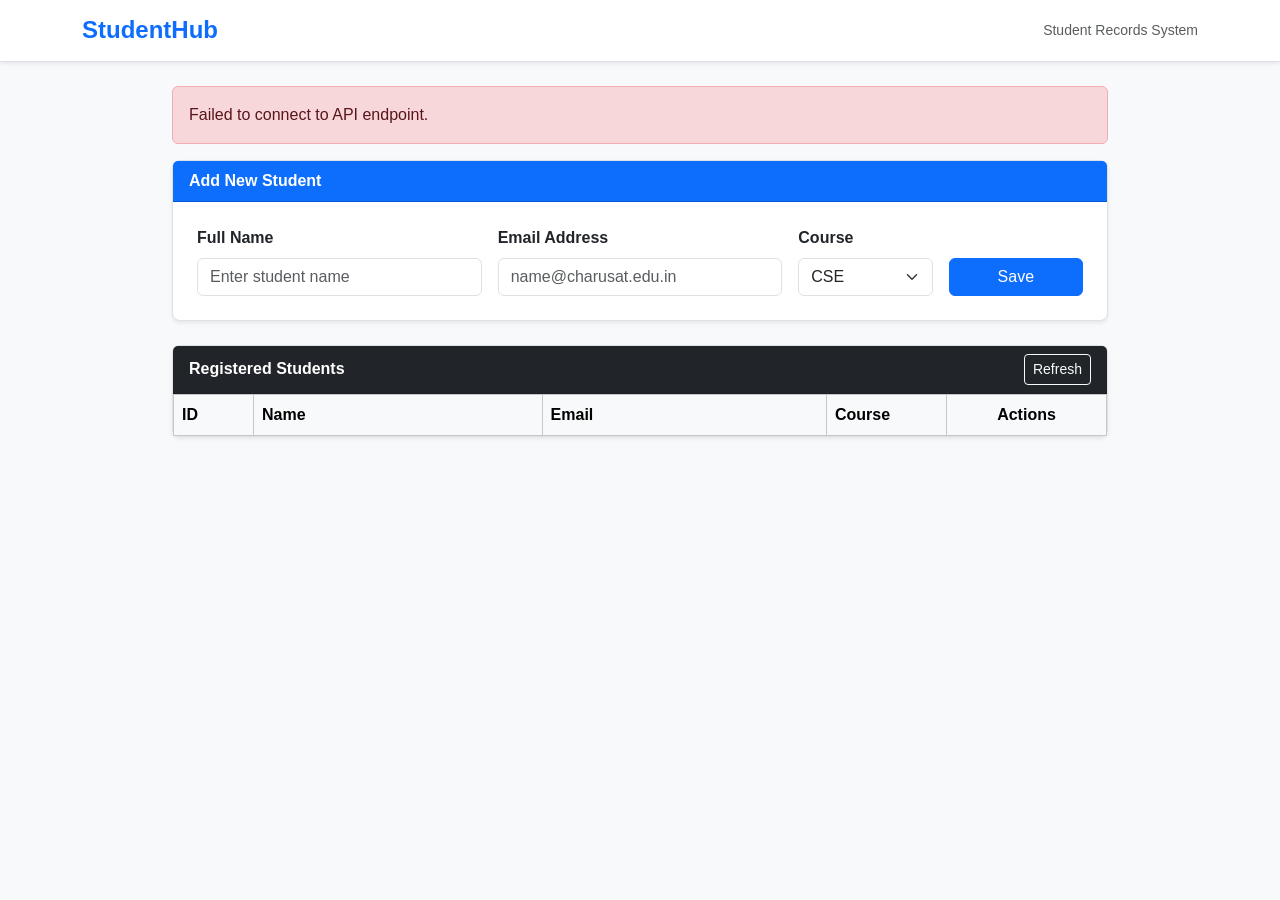
<file: index.html>
<!DOCTYPE html>
<html lang="en">
<head>
  <meta charset="UTF-8">
  <title>StudentHub - Student Records</title>
  <link href="https://cdn.jsdelivr.net/npm/bootstrap@5.3.3/dist/css/bootstrap.min.css" rel="stylesheet">
  <style>
    body {
      background-color: #f8f9fa;
      font-family: 'Segoe UI', Tahoma, Geneva, Verdana, sans-serif;
    }
    .navbar-brand {
      font-weight: 600;
      letter-spacing: 0.5px;
    }
    .card {
      border: 1px solid #dee2e6;
      border-radius: 8px;
    }
    .btn-action {
      min-width: 90px;
    }
  </style>
</head>
<body>

<!-- Header Navigation -->
<header class="p-3 bg-white border-bottom shadow-sm mb-4">
  <div class="container d-flex justify-content-between align-items-center">
    <h3 class="h4 mb-0 text-primary fw-bold">StudentHub</h3>
    <span class="text-muted small">Student Records System</span>
  </div>
</header>

<main class="container my-4" style="max-width: 960px;">

  <!-- Alert Container -->
  <div id="alertBox" class="alert d-none" role="alert"></div>

  <!-- Form Card -->
  <div class="card shadow-sm mb-4">
    <div class="card-header bg-primary text-white py-2">
      <span id="formTitle" class="fw-semibold">Add New Student</span>
    </div>
    <div class="card-body p-4">
      <form id="studentForm" class="row g-3 align-items-end">
        <input type="hidden" id="studentId" value="">

        <div class="col-md-4">
          <label class="form-label fw-semibold">Full Name</label>
          <input type="text" id="name" class="form-control" placeholder="Enter student name">
        </div>

        <div class="col-md-4">
          <label class="form-label fw-semibold">Email Address</label>
          <input type="email" id="email" class="form-control" placeholder="name@charusat.edu.in">
        </div>

        <div class="col-md-2">
          <label class="form-label fw-semibold">Course</label>
          <select id="course" class="form-select">
            <option value="CSE">CSE</option>
            <option value="IT">IT</option>
            <option value="CE">CE</option>
          </select>
        </div>

        <div class="col-md-2">
          <button type="submit" id="submitBtn" class="btn btn-primary w-100 btn-action">Save</button>
        </div>
      </form>
    </div>
  </div>

  <!-- Records Table Card -->
  <div class="card shadow-sm">
    <div class="card-header bg-dark text-white d-flex justify-content-between align-items-center py-2">
      <span class="fw-semibold">Registered Students</span>
      <button id="refreshBtn" class="btn btn-outline-light btn-sm">Refresh</button>
    </div>
    <div class="card-body p-0">
      
      <!-- Loading Spinner -->
      <div id="loadingIndicator" class="text-center py-4 d-none">
        <div class="spinner-border text-primary" role="status">
          <span class="visually-hidden">Loading...</span>
        </div>
        <p class="text-muted mt-2 mb-0 small">Loading records...</p>
      </div>

      <table class="table table-bordered table-hover align-middle mb-0" id="recordsTable">
        <thead class="table-light">
          <tr>
            <th style="width: 80px;">ID</th>
            <th>Name</th>
            <th>Email</th>
            <th style="width: 120px;">Course</th>
            <th style="width: 160px;" class="text-center">Actions</th>
          </tr>
        </thead>
        <tbody id="studentTableBody">
          <!-- Injected via Fetch API -->
        </tbody>
      </table>
    </div>
  </div>

</main>

<script src="script.js"></script>
</body>
</html>
</file>
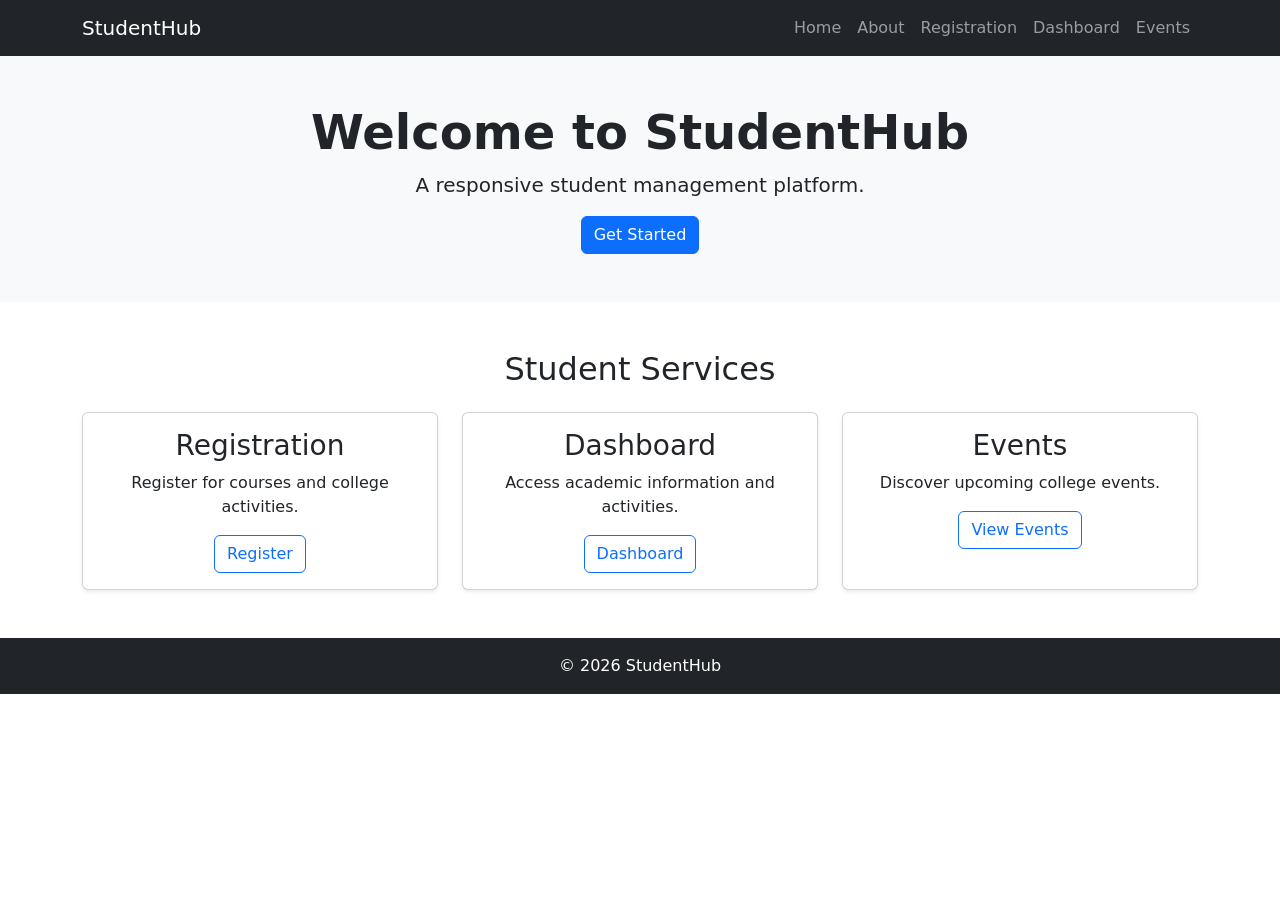
<file: bootstrap/index.html>
<!DOCTYPE html>
<html lang="en">

<head>
    <meta charset="UTF-8">
    <meta name="viewport" content="width=device-width, initial-scale=1.0">

    <title>StudentHub - Bootstrap</title>

    <link
        href="https://cdn.jsdelivr.net/npm/bootstrap@5.3.3/dist/css/bootstrap.min.css"
        rel="stylesheet">
</head>

<body>

    <!-- Navbar -->

    <nav class="navbar navbar-expand-lg navbar-dark bg-dark">

        <div class="container">

            <a class="navbar-brand" href="#">StudentHub</a>

            <button
                class="navbar-toggler"
                type="button"
                data-bs-toggle="collapse"
                data-bs-target="#navbarNav">

                <span class="navbar-toggler-icon"></span>

            </button>

            <div class="collapse navbar-collapse" id="navbarNav">

                <ul class="navbar-nav ms-auto">

                    <li class="nav-item">
                        <a class="nav-link" href="#">Home</a>
                    </li>

                    <li class="nav-item">
                        <a class="nav-link" href="#">About</a>
                    </li>

                    <li class="nav-item">
                        <a class="nav-link" href="#">Registration</a>
                    </li>

                    <li class="nav-item">
                        <a class="nav-link" href="#">Dashboard</a>
                    </li>

                    <li class="nav-item">
                        <a class="nav-link" href="#">Events</a>
                    </li>

                </ul>

            </div>

        </div>

    </nav>


    <!-- Hero Section -->

    <section class="bg-light py-5">

        <div class="container text-center">

            <h1 class="display-5 fw-bold">
                Welcome to StudentHub
            </h1>

            <p class="lead">
                A responsive student management platform.
            </p>

            <button class="btn btn-primary">
                Get Started
            </button>

        </div>

    </section>


    

    <section class="container py-5">

        <h2 class="text-center mb-4">
            Student Services
        </h2>

        <div class="row g-4">

            <div class="col-12 col-md-6 col-lg-4">

                <div class="card h-100 shadow-sm">

                    <div class="card-body text-center">

                        <h3 class="card-title">
                            Registration
                        </h3>

                        <p class="card-text">
                            Register for courses and college activities.
                        </p>

                        <a href="#" class="btn btn-outline-primary">
                            Register
                        </a>

                    </div>

                </div>

            </div>


            <div class="col-12 col-md-6 col-lg-4">

                <div class="card h-100 shadow-sm">

                    <div class="card-body text-center">

                        <h3 class="card-title">
                            Dashboard
                        </h3>

                        <p class="card-text">
                            Access academic information and activities.
                        </p>

                        <a href="#" class="btn btn-outline-primary">
                            Dashboard
                        </a>

                    </div>

                </div>

            </div>


            <div class="col-12 col-md-6 col-lg-4">

                <div class="card h-100 shadow-sm">

                    <div class="card-body text-center">

                        <h3 class="card-title">
                            Events
                        </h3>

                        <p class="card-text">
                            Discover upcoming college events.
                        </p>

                        <a href="#" class="btn btn-outline-primary">
                            View Events
                        </a>

                    </div>

                </div>

            </div>

        </div>

    </section>


    <!-- Footer -->

    <footer class="bg-dark text-white text-center py-3">

        <p class="mb-0">
            &copy; 2026 StudentHub
        </p>

    </footer>


    <script
        src="https://cdn.jsdelivr.net/npm/bootstrap@5.3.3/dist/js/bootstrap.bundle.min.js">
    </script>

</body>

</html>
</file>
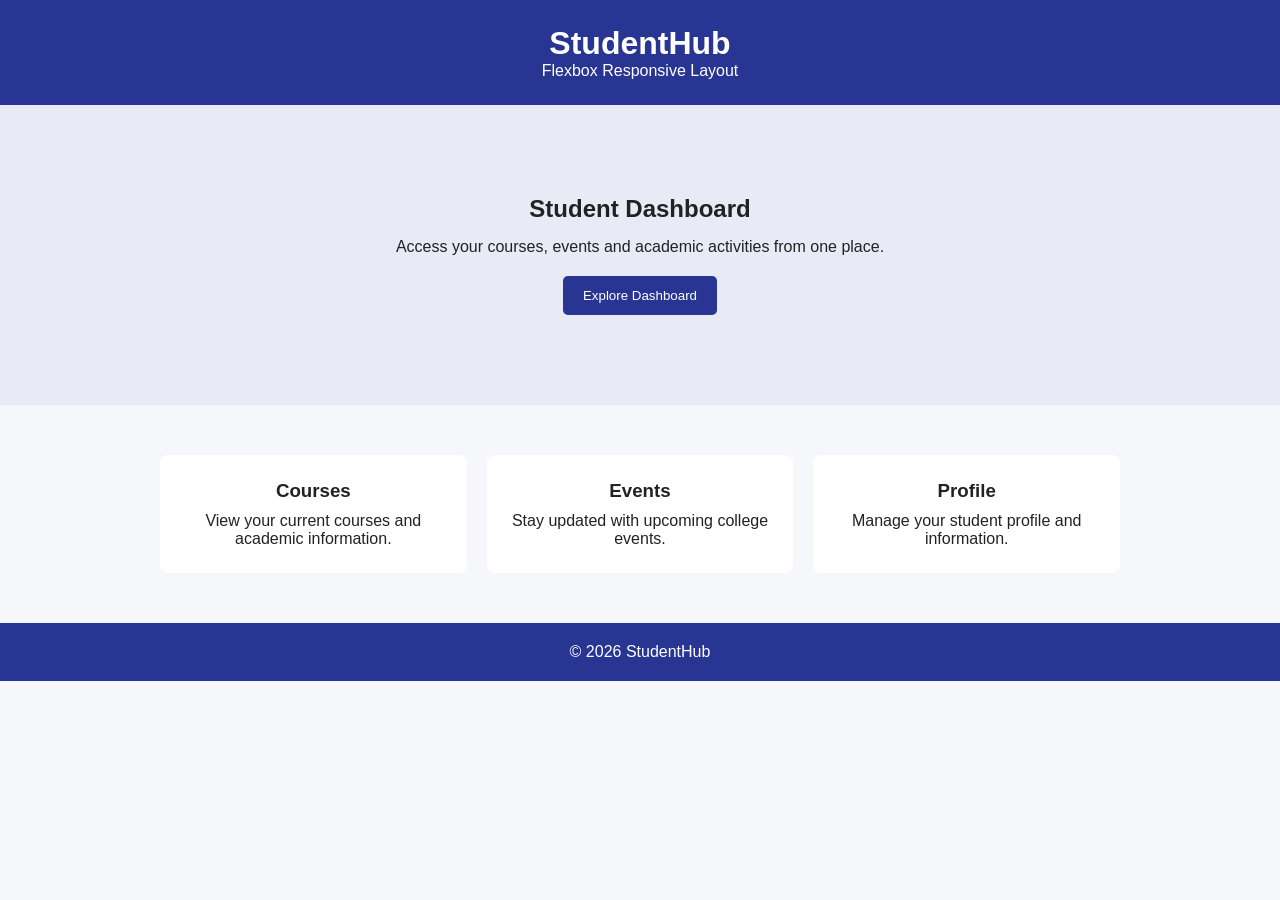
<file: flexbox/index.html>
<!DOCTYPE html>
<html lang="en">
<head>
    <meta charset="UTF-8">
    <meta name="viewport" content="width=device-width, initial-scale=1.0">
    <title>StudentHub - Flexbox</title>
    <link rel="stylesheet" href="style.css">
</head>

<body>

    <header>
        <h1>StudentHub</h1>
        <p>Flexbox Responsive Layout</p>
    </header>

    <section class="hero">
        <div>
            <h2>Student Dashboard</h2>
            <p>
                Access your courses, events and academic activities
                from one place.
            </p>
            <button>Explore Dashboard</button>
        </div>
    </section>

    <section class="features">

        <div class="feature">
            <h3>Courses</h3>
            <p>View your current courses and academic information.</p>
        </div>

        <div class="feature">
            <h3>Events</h3>
            <p>Stay updated with upcoming college events.</p>
        </div>

        <div class="feature">
            <h3>Profile</h3>
            <p>Manage your student profile and information.</p>
        </div>

    </section>

    <footer>
        <p>&copy; 2026 StudentHub</p>
    </footer>

</body>
</html>
</file>
<file: flexbox/style.css>
* {
    box-sizing: border-box;
    margin: 0;
    padding: 0;
}

body {
    font-family: Arial, sans-serif;
    background-color: #f5f7fa;
    color: #222;
}

header {
    background-color: #283593;
    color: white;
    text-align: center;
    padding: 25px;
}

.hero {
    display: flex;
    justify-content: center;
    align-items: center;
    text-align: center;
    min-height: 300px;
    padding: 30px;
    background-color: #e8eaf6;
}

.hero div {
    max-width: 600px;
}

.hero h2 {
    margin-bottom: 15px;
}

.hero p {
    margin-bottom: 20px;
}

button {
    padding: 12px 20px;
    border: none;
    border-radius: 5px;
    background-color: #283593;
    color: white;
    cursor: pointer;
}

.features {
    display: flex;
    justify-content: space-between;
    align-items: stretch;
    gap: 20px;
    max-width: 1000px;
    margin: 30px auto;
    padding: 20px;
}

.feature {
    flex: 1;
    background-color: white;
    padding: 25px;
    border-radius: 8px;
    text-align: center;
}

.feature h3 {
    margin-bottom: 10px;
}

footer {
    text-align: center;
    background-color: #283593;
    color: white;
    padding: 20px;
}

/* Mobile */
@media (max-width: 600px) {

    .features {
        flex-direction: column;
        padding: 15px;
    }

    .hero {
        min-height: 250px;
    }
}
</file>
